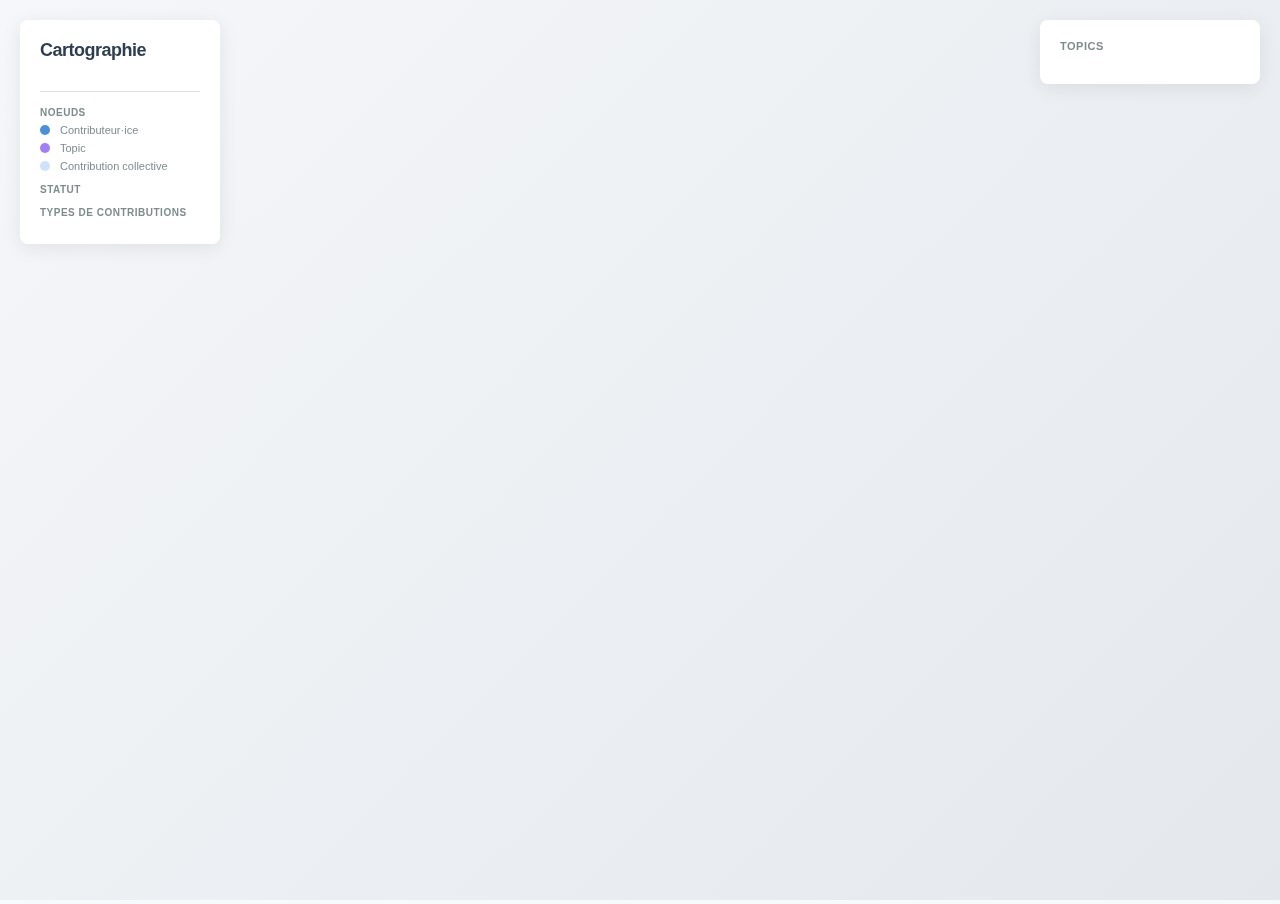
<file: index.html>
<!DOCTYPE html>
<html lang="fr">
<head>
    <meta charset="UTF-8">
    <meta name="viewport" content="width=device-width, initial-scale=1.0">
    <title>Cartographie des contributions</title>
    <script src="https://d3js.org/d3.v7.min.js"></script>
    <link rel="stylesheet" href="style.css">
</head>
<body>
    <div id="sidebar-left">
        <div class="sidebar-content">
            <h2>Cartographie</h2>
            <div id="stats"></div>
        </div>
        <div class="legend">
            <h4>Noeuds</h4>
            <div class="legend-item">
                <span class="legend-dot person"></span>
                <span>Contributeur·ice</span>
            </div>
            <div class="legend-item">
                <span class="legend-dot topic"></span>
                <span>Topic</span>
            </div>
            <div class="legend-item">
                <span class="legend-dot contribution"></span>
                <span>Contribution collective</span>
            </div>
            <h4>Statut</h4>
            <div id="status-legend"></div>
            <h4>Types de contributions</h4>
            <div id="contribution-types"></div>
        </div>
    </div>
    <div id="sidebar-right">
        <h3>Topics <span id="topic-count"></span></h3>
        <ul id="topic-list"></ul>
    </div>
    <svg></svg>
    <div id="info">
        <span class="close">&times;</span>
        <div id="info-content"></div>
        <!-- <div class="pin-hint">Cliquer pour figer</div> -->
    </div>
    <script src="app.js"></script>
</body>
</html>
</file>
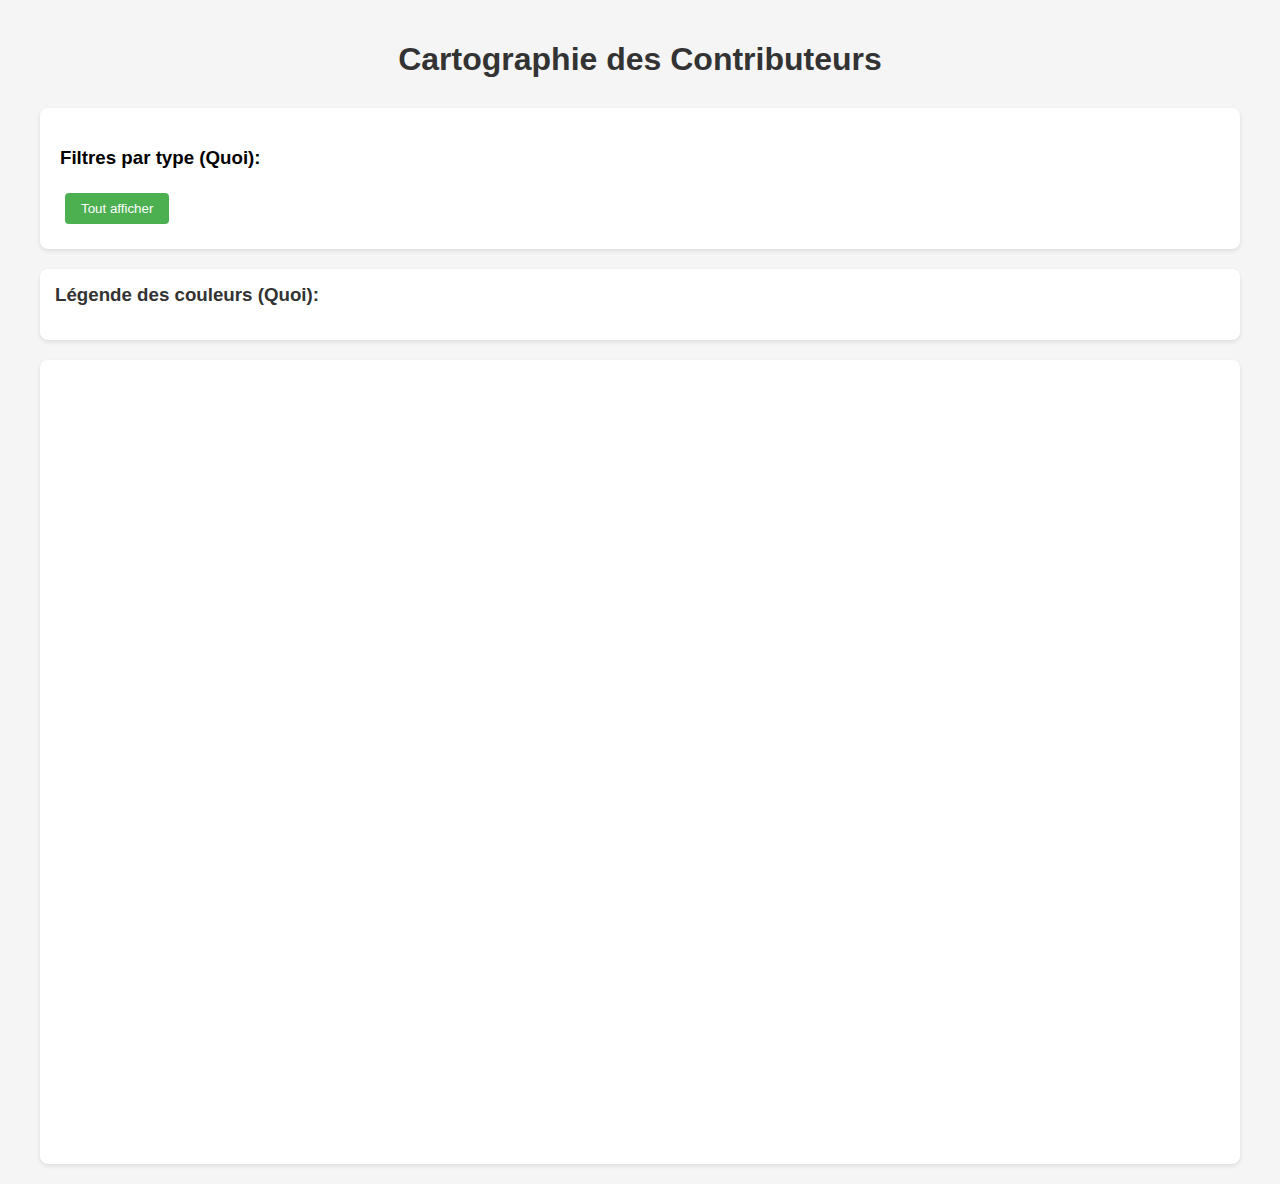
<file: _old/index.html>
<!DOCTYPE html>
<html lang="fr">
<head>
    <meta charset="UTF-8">
    <meta name="viewport" content="width=device-width, initial-scale=1.0">
    <title>Cartographie des Contributeurs</title>
    <script src="https://d3js.org/d3.v7.min.js"></script>
    <style>
        body {
            font-family: Arial, sans-serif;
            margin: 0;
            padding: 20px;
            background-color: #f5f5f5;
        }

        .container {
            max-width: 1200px;
            margin: 0 auto;
        }

        h1 {
            text-align: center;
            color: #333;
            margin-bottom: 30px;
        }

        .controls {
            background: white;
            padding: 20px;
            border-radius: 8px;
            margin-bottom: 20px;
            box-shadow: 0 2px 4px rgba(0,0,0,0.1);
        }

        .legend {
            background: white;
            padding: 15px;
            border-radius: 8px;
            margin-bottom: 20px;
            box-shadow: 0 2px 4px rgba(0,0,0,0.1);
        }

        .legend h3 {
            margin-top: 0;
            color: #333;
        }

        .legend-item {
            display: inline-block;
            margin-right: 20px;
            margin-bottom: 10px;
        }

        .legend-color {
            width: 20px;
            height: 20px;
            border-radius: 50%;
            display: inline-block;
            vertical-align: middle;
            margin-right: 5px;
        }

        .visualization {
            background: white;
            border-radius: 8px;
            box-shadow: 0 2px 4px rgba(0,0,0,0.1);
        }

        .node {
            cursor: pointer;
            stroke: #fff;
            stroke-width: 2px;
        }

        .node:hover {
            stroke-width: 3px;
            stroke: #333;
        }

        .link {
            stroke: #999;
            stroke-opacity: 0.4;
            stroke-width: 1px;
        }

        .link:hover {
            stroke-opacity: 0.8;
            stroke-width: 2px;
        }

        .tooltip {
            position: absolute;
            background: rgba(0, 0, 0, 0.8);
            color: white;
            padding: 10px;
            border-radius: 4px;
            pointer-events: none;
            font-size: 12px;
            max-width: 200px;
            z-index: 1000;
        }

        .filter-btn {
            background: #4CAF50;
            color: white;
            border: none;
            padding: 8px 16px;
            margin: 5px;
            border-radius: 4px;
            cursor: pointer;
        }

        .filter-btn:hover {
            background: #45a049;
        }

        .filter-btn.active {
            background: #2196F3;
        }
    </style>
</head>
<body>
    <div class="container">
        <h1>Cartographie des Contributeurs</h1>

        <div class="controls">
            <h3>Filtres par type (Quoi):</h3>
            <button class="filter-btn" onclick="filterByType('all')">Tout afficher</button>
            <div id="type-filters"></div>
        </div>

        <div class="legend">
            <h3>Légende des couleurs (Quoi):</h3>
            <div id="legend-content"></div>
        </div>

        <div class="visualization">
            <svg id="network" width="1160" height="800"></svg>
        </div>
    </div>

    <div class="tooltip" id="tooltip" style="display: none;"></div>

    <script>
        const csvData = {
            internal: `Qui,Quoi,Topic
Stell + Angelo Carreri,jeux vidéo indé,"jeux vidéo, queer"
Justinien Tribillon + SoNi/FaLo,texte,"échelles, infrastructures, énergie"
Bertrand Gauguet + Benoit Montingé,"son, musique","musique expérimentale, IA ?"
Charlie Aubry,image,portefolio
Olivain Porry + Albertine Meunier,"Image, vidéo",portefolio
Flora Bouteille + Victor Villafane,"image, vidéo","rendu MRC, IA, performance, streaming médias"
Stéphane Degoutin,image,"portefolio, IA ?, choix d'artistes ?"
Maude Guiraud,image,"portefolio, textile"
Corentin Loubet,image,"portefolio, surveillance, IA"
Marie Lechner,image,"portefolio, choix d'artistes ?"`,

            external: `Qui,Quoi,Topic
Jean-Noël Lafargue,interview,"outils, pédagogie, portefolio"
ERG Bruxelles,"texte, image","Cross-over, hacking social, institution, pédagogie"
Félix Tréguer,texte,Capitalisme de surveillance
Outdoor computer club,image,Cyberfeminisme
Saul Pandelakis + Anthonu Mazure,texte,Sex-bot
https://cyber.nymph.garden/,image,"portefolio, worshop ?"
Iona Vreme Moser,image,"portefolio, feminisme"
Sumboy,image/son/vidéo,decolonialisme
Soline Nivet / Fanny Lopez + JuTr,texte,"échelles, infrastructures, énergie"
Feldup,image/son/vidéo,"espace, ruines numérique"
Ashikara,image/son/vidéo,"Jeux-vidéo, infrastructure"`
        };

        const svg = d3.select('#network');
        const width = 1160;
        const height = 800;

        let nodes = [];
        let links = [];
        let allData = [];
        let currentFilter = 'all';

        const colorScale = d3.scaleOrdinal(d3.schemeCategory10);

        function parseCSV(csvString) {
            const lines = csvString.trim().split('\n');
            const headers = lines[0].split(',');

            return lines.slice(1).map(line => {
                const values = line.split(',');
                const obj = {};
                headers.forEach((header, i) => {
                    obj[header] = values[i] ? values[i].replace(/"/g, '') : '';
                });
                return obj;
            });
        }

        function processData() {
            const internalData = parseCSV(csvData.internal);
            const externalData = parseCSV(csvData.external);

            allData = [
                ...internalData.map(d => ({...d, source: 'internal'})),
                ...externalData.map(d => ({...d, source: 'external'}))
            ];

            const quoiTypes = [...new Set(allData.map(d => d.Quoi))];
            const topics = [...new Set(allData.flatMap(d =>
                d.Topic.split(',').map(t => t.trim())))];

            nodes = [];
            links = [];

            allData.forEach((d, i) => {
                const contributorNode = {
                    id: `contributor_${i}`,
                    name: d.Qui,
                    type: 'contributor',
                    quoi: d.Quoi,
                    topic: d.Topic,
                    source: d.source,
                    color: colorScale(d.Quoi)
                };
                nodes.push(contributorNode);

                const contributorTopics = d.Topic.split(',').map(t => t.trim());
                contributorTopics.forEach(topic => {
                    if (topic) {
                        let topicNode = nodes.find(n => n.id === `topic_${topic}`);
                        if (!topicNode) {
                            topicNode = {
                                id: `topic_${topic}`,
                                name: topic,
                                type: 'topic',
                                color: '#ddd'
                            };
                            nodes.push(topicNode);
                        }

                        links.push({
                            source: contributorNode.id,
                            target: topicNode.id,
                            quoi: d.Quoi
                        });
                    }
                });
            });

            createLegend(quoiTypes);
            createFilters(quoiTypes);
            updateVisualization();
        }

        function createLegend(types) {
            const legend = d3.select('#legend-content');
            legend.selectAll('.legend-item').remove();

            const items = legend.selectAll('.legend-item')
                .data(types)
                .enter()
                .append('div')
                .attr('class', 'legend-item');

            items.append('span')
                .attr('class', 'legend-color')
                .style('background-color', d => colorScale(d));

            items.append('span')
                .text(d => d);
        }

        function createFilters(types) {
            const filters = d3.select('#type-filters');

            types.forEach(type => {
                filters.append('button')
                    .attr('class', 'filter-btn')
                    .text(type)
                    .on('click', () => filterByType(type));
            });
        }

        function filterByType(type) {
            currentFilter = type;

            d3.selectAll('.filter-btn').classed('active', false);
            d3.select(`button:nth-of-type(${type === 'all' ? 1 :
                [...new Set(allData.map(d => d.Quoi))].indexOf(type) + 2})`)
                .classed('active', true);

            updateVisualization();
        }

        function updateVisualization() {
            let filteredNodes = nodes;
            let filteredLinks = links;

            if (currentFilter !== 'all') {
                const contributorIds = nodes
                    .filter(n => n.type === 'contributor' && n.quoi === currentFilter)
                    .map(n => n.id);

                const connectedTopicIds = links
                    .filter(l => contributorIds.includes(l.source))
                    .map(l => l.target);

                filteredNodes = nodes.filter(n =>
                    contributorIds.includes(n.id) ||
                    connectedTopicIds.includes(n.id));

                filteredLinks = links.filter(l =>
                    contributorIds.includes(l.source));
            }

            const simulation = d3.forceSimulation(filteredNodes)
                .force('link', d3.forceLink(filteredLinks).id(d => d.id).distance(80))
                .force('charge', d3.forceManyBody().strength(-300))
                .force('center', d3.forceCenter(width / 2, height / 2))
                .force('collision', d3.forceCollide().radius(25));

            svg.selectAll('.link').remove();
            svg.selectAll('.node').remove();

            const link = svg.append('g')
                .selectAll('.link')
                .data(filteredLinks)
                .enter()
                .append('line')
                .attr('class', 'link');

            const node = svg.append('g')
                .selectAll('.node')
                .data(filteredNodes)
                .enter()
                .append('circle')
                .attr('class', 'node')
                .attr('r', d => d.type === 'contributor' ? 8 : 6)
                .style('fill', d => d.color)
                .on('mouseover', showTooltip)
                .on('mouseout', hideTooltip)
                .call(d3.drag()
                    .on('start', dragStarted)
                    .on('drag', dragged)
                    .on('end', dragEnded));

            const tooltip = d3.select('#tooltip');

            function showTooltip(event, d) {
                tooltip.style('display', 'block')
                    .style('left', (event.pageX + 10) + 'px')
                    .style('top', (event.pageY - 10) + 'px')
                    .html(`
                        <strong>${d.name}</strong><br>
                        ${d.type === 'contributor' ? `Type: ${d.quoi}<br>Topics: ${d.topic}` : 'Topic'}
                    `);
            }

            function hideTooltip() {
                tooltip.style('display', 'none');
            }

            simulation.on('tick', () => {
                link
                    .attr('x1', d => d.source.x)
                    .attr('y1', d => d.source.y)
                    .attr('x2', d => d.target.x)
                    .attr('y2', d => d.target.y);

                node
                    .attr('cx', d => d.x)
                    .attr('cy', d => d.y);
            });

            function dragStarted(event, d) {
                if (!event.active) simulation.alphaTarget(0.3).restart();
                d.fx = d.x;
                d.fy = d.y;
            }

            function dragged(event, d) {
                d.fx = event.x;
                d.fy = event.y;
            }

            function dragEnded(event, d) {
                if (!event.active) simulation.alphaTarget(0);
                d.fx = null;
                d.fy = null;
            }
        }

        processData();
    </script>
</body>
</html>
</file>
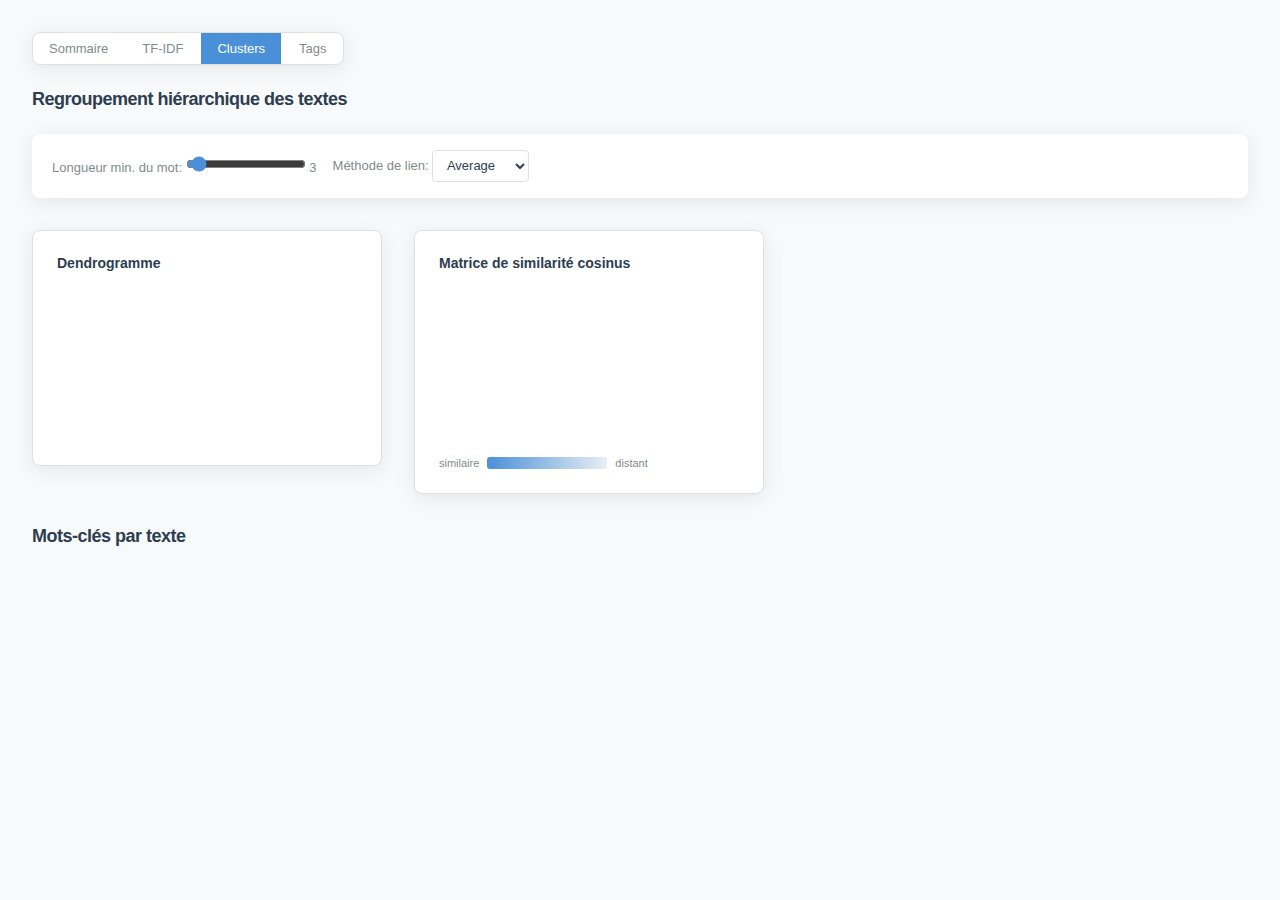
<file: analyse/clusters.html>
<!DOCTYPE html>
<html lang="fr">
<head>
<meta charset="UTF-8">
<meta name="viewport" content="width=device-width, initial-scale=1.0">
<title>Clusters — Regroupement hiérarchique</title>
<link rel="stylesheet" href="style.css">
<style>
  .container { display: flex; gap: 2rem; flex-wrap: wrap; align-items: flex-start; }

  .panel {
    background: white;
    border: 1px solid #e0e0e0;
    border-radius: 8px;
    padding: 1.5rem;
    box-shadow: 0 4px 20px rgba(0,0,0,0.08);
  }

  .panel h2 {
    font-size: 14px;
    font-weight: 600;
    margin: 0 0 1rem 0;
    color: #2c3e50;
  }

  svg text { font-family: 'Inter', -apple-system, sans-serif; }

  /* Matrix */
  .matrix-cell { cursor: default; }
  .matrix-cell:hover { stroke: #2c3e50; stroke-width: 1.5; }

  #tooltip {
    position: fixed;
    background: white;
    border: 1px solid #e0e0e0;
    border-radius: 6px;
    padding: 8px 12px;
    font-size: 12px;
    color: #2c3e50;
    box-shadow: 0 4px 20px rgba(0,0,0,0.08);
    pointer-events: none;
    display: none;
    z-index: 100;
  }

  .legend-bar {
    display: flex;
    align-items: center;
    gap: 0.5rem;
    margin-top: 1rem;
    font-size: 11px;
    color: #7f8c8d;
  }
  .legend-gradient {
    width: 120px;
    height: 12px;
    border-radius: 3px;
    background: linear-gradient(to right, #4a90d9, #e8eef4);
  }
</style>
</head>
<body>

<nav>
  <a href="sommaire.html">Sommaire</a>
  <a href="index.html">TF-IDF</a>
  <a href="clusters.html" class="active">Clusters</a>
  <a href="tags.html">Tags</a>
</nav>

<h1>Regroupement hiérarchique des textes</h1>

<div class="controls">
  <label>Longueur min. du mot:
    <input type="range" id="minLen" min="2" max="20" value="3">
    <span id="minLenVal">3</span>
  </label>
  <label>Méthode de lien:
    <select id="linkage">
      <option value="average">Average</option>
      <option value="single">Single</option>
      <option value="complete">Complete</option>
    </select>
  </label>
</div>

<div class="container">
  <div class="panel">
    <h2>Dendrogramme</h2>
    <svg id="dendro"></svg>
  </div>
  <div class="panel">
    <h2>Matrice de similarité cosinus</h2>
    <svg id="matrix"></svg>
    <div class="legend-bar">
      <span>similaire</span>
      <div class="legend-gradient"></div>
      <span>distant</span>
    </div>
  </div>
</div>

<h1 style="margin-top:2rem;">Mots-clés par texte</h1>
<div class="grid" id="words"></div>

<div id="tooltip"></div>

<script src="clusters.js"></script>
</body>
</html>
</file>
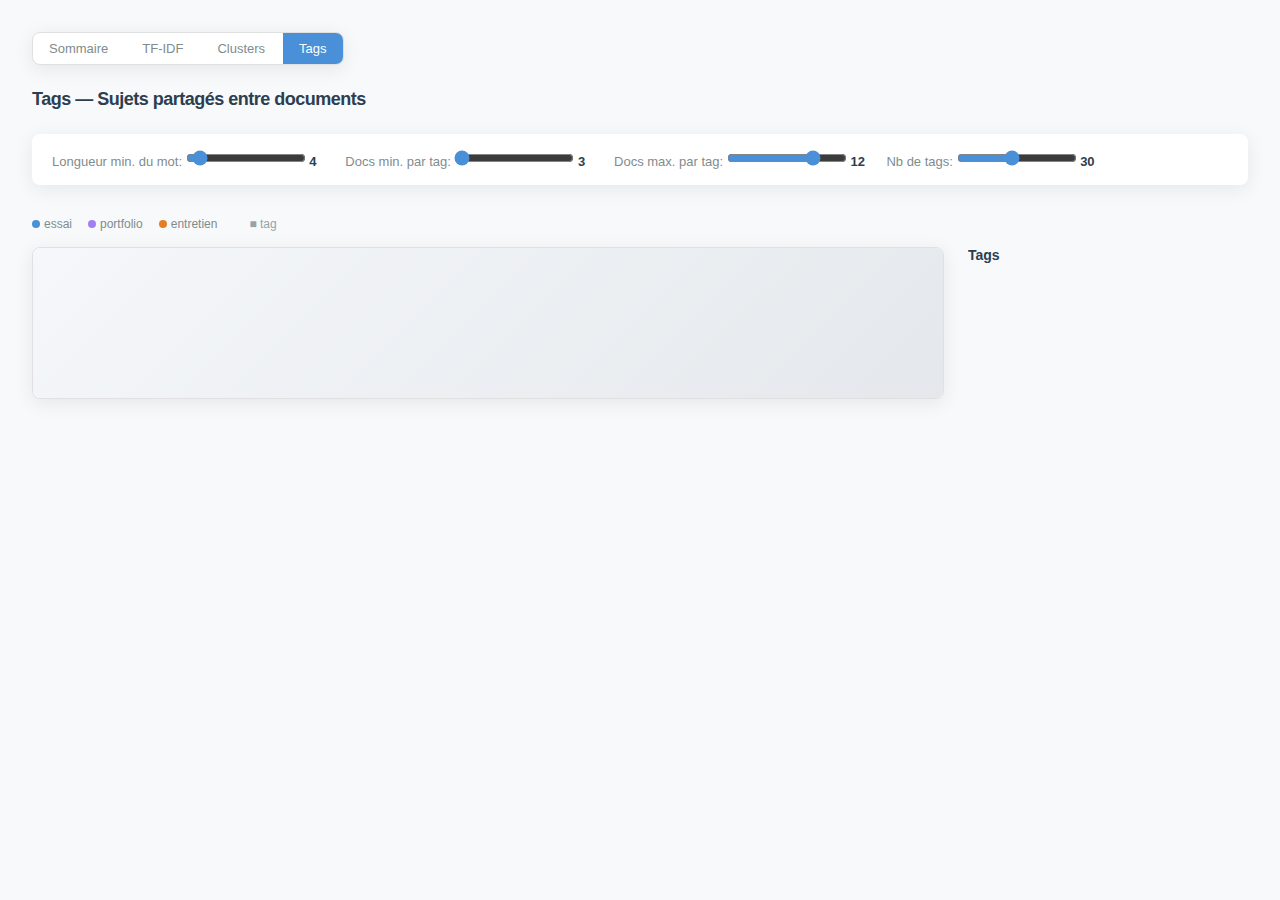
<file: analyse/tags.html>
<!DOCTYPE html>
<html lang="fr">
<head>
<meta charset="UTF-8">
<meta name="viewport" content="width=device-width, initial-scale=1.0">
<title>Tags — Sujets partagés</title>
<link rel="stylesheet" href="style.css">
<style>
  .controls span.val { font-weight: 600; color: #2c3e50; min-width: 20px; display: inline-block; }

  .tag-list { display: flex; flex-wrap: wrap; gap: 0.5rem; margin-bottom: 2rem; }

  .tag-card {
    background: white;
    border: 1px solid #e0e0e0;
    border-radius: 6px;
    padding: 4px 8px;
    box-shadow: 0 2px 8px rgba(0,0,0,0.05);
    cursor: pointer;
    transition: border-color 0.15s;
    display: inline-flex;
    align-items: center;
    gap: 6px;
  }
  .tag-card:hover { border-color: #4a90d9; }
  .tag-card.active { border-color: #4a90d9; border-width: 2px; }

  .tag-header { display: flex; align-items: baseline; gap: 4px; }
  .tag-word { font-size: 12px; font-weight: 700; color: #2c3e50; }
  .tag-df { font-size: 10px; color: #7f8c8d; }
  .tag-score-bar { display: none; }

  .tag-docs { display: flex; flex-wrap: wrap; gap: 2px; }
  .tag-doc {
    display: inline-flex; align-items: center; gap: 2px;
    padding: 1px 5px; border-radius: 8px;
    font-size: 10px; font-weight: 500;
    background: #f8f9fa; color: #2c3e50;
  }
  .tag-doc .dot {
    width: 6px; height: 6px; border-radius: 50%; flex-shrink: 0;
  }
  .dot-essai { background: #4a90d9; }
  .dot-portfolio { background: #a27ff5; }
  .dot-entretien { background: #e67e22; }

  .tag-doc .doc-score { display: none; }

  h2 { font-size: 14px; font-weight: 600; color: #2c3e50; margin: 0 0 0.5rem; }
  .legend-inline { display: flex; gap: 1rem; font-size: 12px; color: #7f8c8d; align-items: center; margin-bottom: 1rem; }
  .legend-inline span { display: flex; align-items: center; gap: 4px; }

  .main-layout { display: flex; gap: 1.5rem; align-items: flex-start; }
  .graph-container { flex: 1; min-width: 0; }
  .tag-sidebar {
    width: 280px;
    flex-shrink: 0;
    max-height: calc(100vh - 180px);
    overflow-y: auto;
    padding-right: 4px;
  }
  .tag-sidebar::-webkit-scrollbar { width: 4px; }
  .tag-sidebar::-webkit-scrollbar-thumb { background: #e0e0e0; border-radius: 2px; }
  .tag-list { margin-bottom: 0; }

  .graph-container {
    background: white;
    border: 1px solid #e0e0e0;
    border-radius: 8px;
    box-shadow: 0 4px 20px rgba(0,0,0,0.08);
    overflow: hidden;
    margin-bottom: 2rem;
  }
  #graph { width: 100%; display: block; background: linear-gradient(135deg, #f5f7fa 0%, #e4e8ec 100%); }
  #graph .link { stroke: #bdc3c7; stroke-opacity: 0.4; }
  #graph .label-doc { font-size: 12px; font-weight: 600; fill: #2c3e50; pointer-events: none; }
  #graph .label-tag { font-size: 10px; font-weight: 500; fill: #7f8c8d; pointer-events: none; }
  #graph .node-doc { cursor: grab; }
  #graph .node-tag { cursor: grab; }
  #graph .node-doc:hover circle { filter: brightness(1.1); }
  #graph .node-tag:hover rect { filter: brightness(0.95); }
  #graph.highlight .link { stroke-opacity: 0.08; }
  #graph.highlight .link.active { stroke-opacity: 0.8; stroke: #4a90d9; stroke-width: 2; }
  #graph.highlight .node-doc.dimmed { opacity: 0.5; }
  #graph.highlight .node-tag.dimmed { opacity: 0.5; }
</style>
</head>
<body>

<nav>
  <a href="sommaire.html">Sommaire</a>
  <a href="index.html">TF-IDF</a>
  <a href="clusters.html">Clusters</a>
  <a href="tags.html" class="active">Tags</a>
</nav>

<h1>Tags — Sujets partagés entre documents</h1>

<div class="controls">
  <label>Longueur min. du mot:
    <input type="range" id="minLen" min="3" max="20" value="4">
    <span class="val" id="minLenVal">4</span>
  </label>
  <label>Docs min. par tag:
    <input type="range" id="minDf" min="3" max="10" value="3">
    <span class="val" id="minDfVal">3</span>
  </label>
  <label>Docs max. par tag:
    <input type="range" id="maxDf" min="3" max="15" value="12">
    <span class="val" id="maxDfVal">12</span>
  </label>
  <label>Nb de tags:
    <input type="range" id="topN" min="5" max="60" value="30">
    <span class="val" id="topNVal">30</span>
  </label>
</div>

<div class="legend-inline">
  <span><span class="dot dot-essai" style="width:8px;height:8px;border-radius:50%;display:inline-block;"></span> essai</span>
  <span><span class="dot dot-portfolio" style="width:8px;height:8px;border-radius:50%;display:inline-block;"></span> portfolio</span>
  <span><span class="dot dot-entretien" style="width:8px;height:8px;border-radius:50%;display:inline-block;"></span> entretien</span>
  <span style="margin-left:1rem;color:#95a5a6;">&#9632; tag</span>
</div>

<div class="main-layout">
  <div class="graph-container" id="graph-container">
    <svg id="graph"></svg>
  </div>
  <div class="tag-sidebar">
    <h2>Tags</h2>
    <div class="tag-list" id="tags"></div>
  </div>
</div>

<script src="https://d3js.org/d3.v7.min.js"></script>
<script src="tags.js"></script>
</body>
</html>
</file>
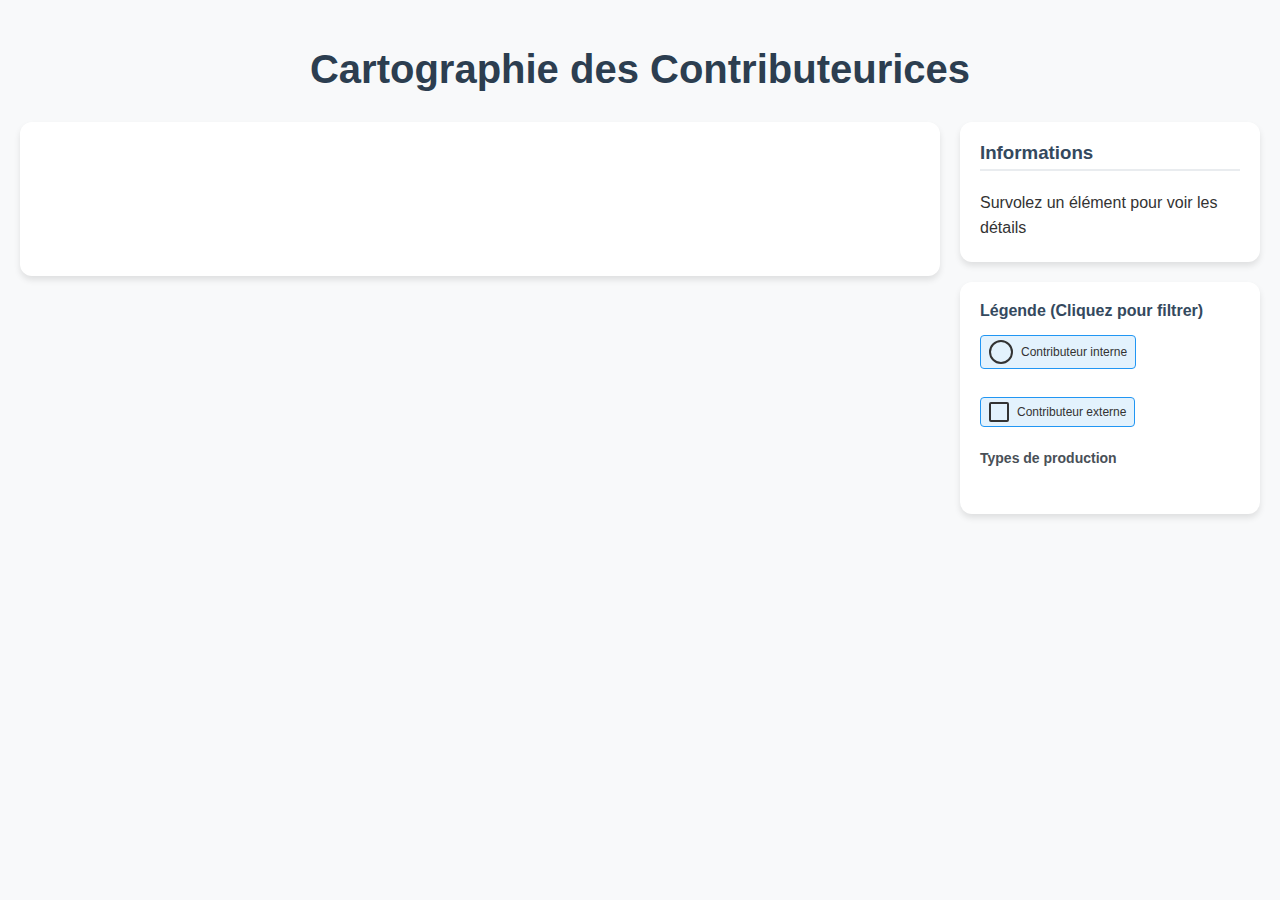
<file: static_version/decor-6-draft-carto.html>
<!DOCTYPE html>
<html lang="fr">
<head>
    <meta charset="UTF-8">
    <meta name="viewport" content="width=device-width, initial-scale=1.0">
    <title>Cartographie des Contributeurices</title>
    <script src="https://d3js.org/d3.v7.min.js"></script>
    <style>
        body {
            font-family: 'Segoe UI', Tahoma, Geneva, Verdana, sans-serif;
            margin: 0;
            padding: 20px;
            background-color: #f8f9fa;
            color: #333;
        }

        .container {
            max-width: 1400px;
            margin: 0 auto;
        }

        h1 {
            text-align: center;
            color: #2c3e50;
            margin-bottom: 30px;
            font-size: 2.5em;
        }

        .controls {
            background: white;
            padding: 20px;
            border-radius: 12px;
            margin-bottom: 20px;
            box-shadow: 0 4px 6px rgba(0,0,0,0.1);
            display: grid;
            grid-template-columns: repeat(auto-fit, minmax(300px, 1fr));
            gap: 20px;
        }

        .control-section h3 {
            margin-top: 0;
            margin-bottom: 15px;
            color: #34495e;
            border-bottom: 2px solid #e9ecef;
            padding-bottom: 5px;
        }

        .main-content {
            display: flex;
            gap: 20px;
            align-items: flex-start;
        }

        .sidebar {
            display: flex;
            flex-direction: column;
            gap: 20px;
            width: 300px;
            flex-shrink: 0;
        }

        .legend {
            background: white;
            padding: 20px;
            border-radius: 12px;
            box-shadow: 0 4px 6px rgba(0,0,0,0.1);
        }

        .legend h3 {
            margin-top: 0;
            color: #34495e;
            font-size: 16px;
            margin-bottom: 15px;
        }

        .legend h4 {
            margin: 15px 0 8px 0;
            color: #495057;
            font-size: 14px;
            font-weight: 600;
        }

        .legend-section {
            margin-bottom: 20px;
        }

        .legend-filters-container {
            display: flex;
            flex-direction: column;
            gap: 2px;
        }

        .legend-row {
            display: flex;
            gap: 20px;
            margin-bottom: 10px;
            flex-wrap: wrap;
        }

        .legend-item {
            display: flex;
            align-items: center;
            margin-right: 15px;
            margin-bottom: 8px;
            min-width: 120px;
            font-size: 12px;
            padding: 4px 8px;
            border-radius: 4px;
            transition: all 0.2s ease;
        }

        .legend-filter {
            cursor: pointer;
            user-select: none;
            border: 1px solid transparent;
        }

        .legend-filter:hover {
            background-color: #f8f9fa;
            transform: translateY(-1px);
        }

        .legend-filter.active {
            background-color: #e3f2fd;
            border: 1px solid #2196f3;
        }

        .legend-filter:not(.active) {
            opacity: 0.5;
            background-color: #f5f5f5;
            border: 1px solid #ddd;
        }

        .legend-symbol {
            width: 16px;
            height: 16px;
            border-radius: 50%;
            display: inline-block;
            margin-right: 8px;
            border: 2px solid #fff;
        }

        .legend-symbol.contributor-internal {
            background-color: transparent;
            border: 2px solid #333;
            width: 20px;
            height: 20px;
            border-radius: 50%;
        }

        .legend-symbol.contributor-external {
            background-color: transparent;
            border: 2px solid #333;
            width: 16px;
            height: 16px;
            border-radius: 2px;
        }

        .legend-symbol.topic {
            background-color: #95a5a6;
            width: 12px;
            height: 12px;
            transform: rotate(45deg);
            border-radius: 0;
        }

        .legend-color {
            width: 16px;
            height: 16px;
            border-radius: 50%;
            display: inline-block;
            vertical-align: middle;
            margin-right: 8px;
            border: 1px solid #ddd;
        }

        .visualization {
            background: white;
            border-radius: 12px;
            box-shadow: 0 4px 6px rgba(0,0,0,0.1);
            position: relative;
            overflow: hidden;
            flex: 1;
        }

        .info-panel {
            background: white;
            padding: 20px;
            border-radius: 12px;
            box-shadow: 0 4px 6px rgba(0,0,0,0.1);
            min-height: 100px;
        }

        .info-panel h3 {
            margin-top: 0;
            color: #34495e;
            border-bottom: 2px solid #e9ecef;
            padding-bottom: 5px;
        }

        #info-content {
            line-height: 1.6;
        }

        .filter-btn, .action-btn {
            background-color: #FFFFFF;
            border: 1px solid rgb(209,213,219);
            border-radius: .5rem;
            box-sizing: border-box;
            color: #111827;
            font-family: "Inter var",ui-sans-serif,system-ui,-apple-system,system-ui,"Segoe UI",Roboto,"Helvetica Neue",Arial,"Noto Sans",sans-serif,"Apple Color Emoji","Segoe UI Emoji","Segoe UI Symbol","Noto Color Emoji";
            font-size: .875rem;
            font-weight: 600;
            line-height: 1.25rem;
            padding: .75rem 1rem;
            margin: 5px;
            text-align: center;
            text-decoration: none #D1D5DB solid;
            text-decoration-thickness: auto;
            box-shadow: 0 1px 2px 0 rgba(0, 0, 0, 0.05);
            cursor: pointer;
            user-select: none;
            -webkit-user-select: none;
            touch-action: manipulation;
            transition: all 0.2s ease;
        }

        .filter-btn:hover, .action-btn:hover {
            background-color: rgb(249,250,251);
        }

        .filter-btn.active {
            background-color: #3B82F6;
            color: white;
            border-color: #3B82F6;
        }

        .filter-select {
            background-color: #FFFFFF;
            border: 1px solid rgb(209,213,219);
            border-radius: .5rem;
            box-sizing: border-box;
            color: #111827;
            font-family: "Inter var",ui-sans-serif,system-ui,-apple-system,system-ui,"Segoe UI",Roboto,"Helvetica Neue",Arial,"Noto Sans",sans-serif,"Apple Color Emoji","Segoe UI Emoji","Segoe UI Symbol","Noto Color Emoji";
            font-size: .875rem;
            font-weight: 600;
            line-height: 1.25rem;
            padding: .75rem 1rem;
            margin: 5px;
            text-align: left;
            box-shadow: 0 1px 2px 0 rgba(0, 0, 0, 0.05);
            cursor: pointer;
            user-select: none;
            -webkit-user-select: none;
            touch-action: manipulation;
            transition: all 0.2s ease;
            min-width: 200px;
        }

        .node {
            cursor: pointer;
            stroke: #fff;
            stroke-width: 2px;
            transition: all 0.3s ease;
        }

        .node:hover, .node-group:hover .node {
            stroke-width: 4px;
            stroke: #2c3e50;
        }

        .node.highlighted, .node-group.highlighted .node {
            stroke: #f39c12;
            stroke-width: 4px;
        }

        .node-group {
            cursor: pointer;
        }

        .link {
            stroke: #95a5a6;
            stroke-opacity: 0.4;
            stroke-width: 1px;
            transition: all 0.3s ease;
        }

        .link:hover, .link.highlighted {
            stroke-opacity: 0.8;
            stroke-width: 2px;
            stroke: #e74c3c;
        }

        .node-label {
            font-family: 'Segoe UI', sans-serif;
            font-size: 11px;
            font-weight: 500;
            fill: #2c3e50;
            text-anchor: middle;
            pointer-events: none;
            opacity: 0.8;
        }

        .node-label.topic-label {
            font-size: 9px;
            fill: #7f8c8d;
        }

        @media (max-width: 768px) {
            .container {
                padding: 10px;
            }

            .controls {
                grid-template-columns: 1fr;
            }

            h1 {
                font-size: 2em;
            }

            .main-content {
                flex-direction: column;
            }

            .sidebar {
                width: 100%;
            }
        }

        .loading {
            display: flex;
            justify-content: center;
            align-items: center;
            height: 400px;
            font-size: 18px;
            color: #7f8c8d;
        }
    </style>
</head>
<body>
    <div class="container">
        <h1>Cartographie des Contributeurices</h1>


        <div class="main-content">
            <div class="visualization">
                <svg id="network"></svg>
            </div>

            <div class="sidebar">
                <div class="info-panel" id="info-panel">
                    <h3>Informations</h3>
                    <div id="info-content">
                        Survolez un élément pour voir les détails
                    </div>
                </div>

                <div class="legend">
                    <h3>Légende (Cliquez pour filtrer)</h3>
                    <div class="legend-row">
                        <div class="legend-item legend-filter active" data-filter="source" data-value="internal">
                            <span class="legend-symbol contributor-internal"></span>
                            <span>Contributeur interne</span>
                        </div>
                        <div class="legend-item legend-filter active" data-filter="source" data-value="external">
                            <span class="legend-symbol contributor-external"></span>
                            <span>Contributeur externe</span>
                        </div>
                    </div>
                    <div class="legend-section">
                        <h4>Types de production</h4>
                        <div id="legend-quoi" class="legend-filters-container"></div>
                    </div>
                </div>
            </div>
        </div>
    </div>

    <script>
        // Données intégrées directement dans le HTML
        const NETWORK_DATA ={
  "links": [
    {
      "quoi": "image, jeux vid\u00e9o, web",
      "source": "contributor_0",
      "strength": 1,
      "target": "topic_0"
    },
    {
      "quoi": "image, jeux vid\u00e9o, web",
      "source": "contributor_0",
      "strength": 1,
      "target": "topic_1"
    },
    {
      "quoi": "texte",
      "source": "contributor_1",
      "strength": 1,
      "target": "topic_2"
    },
    {
      "quoi": "texte",
      "source": "contributor_1",
      "strength": 1,
      "target": "topic_3"
    },
    {
      "quoi": "texte",
      "source": "contributor_1",
      "strength": 1,
      "target": "topic_4"
    },
    {
      "quoi": "texte",
      "source": "contributor_1",
      "strength": 1,
      "target": "topic_5"
    },
    {
      "quoi": "son, web",
      "source": "contributor_2",
      "strength": 1,
      "target": "topic_6"
    },
    {
      "quoi": "son, web",
      "source": "contributor_2",
      "strength": 1,
      "target": "topic_7"
    },
    {
      "quoi": "son, web",
      "source": "contributor_2",
      "strength": 1,
      "target": "topic_8"
    },
    {
      "quoi": "image",
      "source": "contributor_3",
      "strength": 1,
      "target": "topic_9"
    },
    {
      "quoi": "image",
      "source": "contributor_3",
      "strength": 1,
      "target": "topic_10"
    },
    {
      "quoi": "image",
      "source": "contributor_3",
      "strength": 1,
      "target": "topic_8"
    },
    {
      "quoi": "image, vid\u00e9o",
      "source": "contributor_4",
      "strength": 1,
      "target": "topic_11"
    },
    {
      "quoi": "image, vid\u00e9o",
      "source": "contributor_4",
      "strength": 1,
      "target": "topic_7"
    },
    {
      "quoi": "image, vid\u00e9o",
      "source": "contributor_4",
      "strength": 1,
      "target": "topic_8"
    },
    {
      "quoi": "image, vid\u00e9o",
      "source": "contributor_5",
      "strength": 1,
      "target": "topic_12"
    },
    {
      "quoi": "image, vid\u00e9o",
      "source": "contributor_5",
      "strength": 1,
      "target": "topic_7"
    },
    {
      "quoi": "image, vid\u00e9o",
      "source": "contributor_5",
      "strength": 1,
      "target": "topic_13"
    },
    {
      "quoi": "image, vid\u00e9o",
      "source": "contributor_5",
      "strength": 1,
      "target": "topic_14"
    },
    {
      "quoi": "image",
      "source": "contributor_6",
      "strength": 1,
      "target": "topic_11"
    },
    {
      "quoi": "image",
      "source": "contributor_6",
      "strength": 1,
      "target": "topic_7"
    },
    {
      "quoi": "image",
      "source": "contributor_7",
      "strength": 1,
      "target": "topic_11"
    },
    {
      "quoi": "image",
      "source": "contributor_7",
      "strength": 1,
      "target": "topic_15"
    },
    {
      "quoi": "image",
      "source": "contributor_8",
      "strength": 1,
      "target": "topic_11"
    },
    {
      "quoi": "image",
      "source": "contributor_8",
      "strength": 1,
      "target": "topic_16"
    },
    {
      "quoi": "image",
      "source": "contributor_8",
      "strength": 1,
      "target": "topic_7"
    },
    {
      "quoi": "image",
      "source": "contributor_9",
      "strength": 1,
      "target": "topic_11"
    },
    {
      "quoi": "image",
      "source": "contributor_9",
      "strength": 1,
      "target": "topic_17"
    },
    {
      "quoi": "interview",
      "source": "contributor_10",
      "strength": 1,
      "target": "topic_18"
    },
    {
      "quoi": "interview",
      "source": "contributor_10",
      "strength": 1,
      "target": "topic_19"
    },
    {
      "quoi": "interview",
      "source": "contributor_10",
      "strength": 1,
      "target": "topic_11"
    },
    {
      "quoi": "texte, image",
      "source": "contributor_11",
      "strength": 1,
      "target": "topic_20"
    },
    {
      "quoi": "texte, image",
      "source": "contributor_11",
      "strength": 1,
      "target": "topic_21"
    },
    {
      "quoi": "texte, image",
      "source": "contributor_11",
      "strength": 1,
      "target": "topic_22"
    },
    {
      "quoi": "texte, image",
      "source": "contributor_11",
      "strength": 1,
      "target": "topic_19"
    },
    {
      "quoi": "texte",
      "source": "contributor_12",
      "strength": 1,
      "target": "topic_16"
    },
    {
      "quoi": "texte",
      "source": "contributor_12",
      "strength": 1,
      "target": "topic_21"
    },
    {
      "quoi": "image",
      "source": "contributor_13",
      "strength": 1,
      "target": "topic_23"
    },
    {
      "quoi": "image",
      "source": "contributor_13",
      "strength": 1,
      "target": "topic_24"
    },
    {
      "quoi": "texte",
      "source": "contributor_14",
      "strength": 1,
      "target": "topic_25"
    },
    {
      "quoi": "texte",
      "source": "contributor_14",
      "strength": 1,
      "target": "topic_26"
    },
    {
      "quoi": "image",
      "source": "contributor_15",
      "strength": 1,
      "target": "topic_11"
    },
    {
      "quoi": "image",
      "source": "contributor_15",
      "strength": 1,
      "target": "topic_27"
    },
    {
      "quoi": "image",
      "source": "contributor_16",
      "strength": 1,
      "target": "topic_11"
    },
    {
      "quoi": "image",
      "source": "contributor_16",
      "strength": 1,
      "target": "topic_24"
    },
    {
      "quoi": "image, son, vid\u00e9o, web",
      "source": "contributor_17",
      "strength": 1,
      "target": "topic_28"
    },
    {
      "quoi": "image, son, vid\u00e9o, web",
      "source": "contributor_17",
      "strength": 1,
      "target": "topic_14"
    },
    {
      "quoi": "texte",
      "source": "contributor_18",
      "strength": 1,
      "target": "topic_2"
    },
    {
      "quoi": "texte",
      "source": "contributor_18",
      "strength": 1,
      "target": "topic_3"
    },
    {
      "quoi": "texte",
      "source": "contributor_18",
      "strength": 1,
      "target": "topic_4"
    },
    {
      "quoi": "texte",
      "source": "contributor_18",
      "strength": 1,
      "target": "topic_5"
    },
    {
      "quoi": "image, son, vid\u00e9o, web",
      "source": "contributor_19",
      "strength": 1,
      "target": "topic_5"
    },
    {
      "quoi": "image, son, vid\u00e9o, web",
      "source": "contributor_19",
      "strength": 1,
      "target": "topic_29"
    },
    {
      "quoi": "image, son, vid\u00e9o, web",
      "source": "contributor_19",
      "strength": 1,
      "target": "topic_14"
    },
    {
      "quoi": "image, son, vid\u00e9o, web",
      "source": "contributor_20",
      "strength": 1,
      "target": "topic_30"
    },
    {
      "quoi": "image, son, vid\u00e9o, web",
      "source": "contributor_20",
      "strength": 1,
      "target": "topic_3"
    },
    {
      "quoi": "image, son, vid\u00e9o, web",
      "source": "contributor_20",
      "strength": 1,
      "target": "topic_5"
    }
  ],
  "nodes": [
    {
      "group": 7,
      "id": "contributor_0",
      "name": "Stell + Angelo Carreri",
      "quoi": "image, jeux vid\u00e9o, web",
      "source": "internal",
      "topic": "jeux vid\u00e9o, queer",
      "type": "contributor"
    },
    {
      "group": 10,
      "id": "topic_0",
      "name": "jeux vid\u00e9o",
      "type": "topic"
    },
    {
      "group": 11,
      "id": "topic_1",
      "name": "queer",
      "type": "topic"
    },
    {
      "group": 3,
      "id": "contributor_1",
      "name": "Justinien Tribillon + SoNi/FaLo",
      "quoi": "texte",
      "source": "internal",
      "topic": "\u00e9chelles, infrastructures, \u00e9nergie, espace",
      "type": "contributor"
    },
    {
      "group": 12,
      "id": "topic_2",
      "name": "\u00e9chelles",
      "type": "topic"
    },
    {
      "group": 13,
      "id": "topic_3",
      "name": "infrastructures",
      "type": "topic"
    },
    {
      "group": 14,
      "id": "topic_4",
      "name": "\u00e9nergie",
      "type": "topic"
    },
    {
      "group": 10,
      "id": "topic_5",
      "name": "espace",
      "type": "topic"
    },
    {
      "group": 0,
      "id": "contributor_2",
      "name": "Bertrand Gauguet + Benoit Monting\u00e9",
      "quoi": "son, web",
      "source": "internal",
      "topic": "son, IA, web",
      "type": "contributor"
    },
    {
      "group": 11,
      "id": "topic_6",
      "name": "son",
      "type": "topic"
    },
    {
      "group": 12,
      "id": "topic_7",
      "name": "IA",
      "type": "topic"
    },
    {
      "group": 13,
      "id": "topic_8",
      "name": "web",
      "type": "topic"
    },
    {
      "group": 7,
      "id": "contributor_3",
      "name": "Charlie Aubry",
      "quoi": "image",
      "source": "internal",
      "topic": "image, low tech, web",
      "type": "contributor"
    },
    {
      "group": 14,
      "id": "topic_9",
      "name": "image",
      "type": "topic"
    },
    {
      "group": 10,
      "id": "topic_10",
      "name": "low tech",
      "type": "topic"
    },
    {
      "group": 1,
      "id": "contributor_4",
      "name": "Olivain Porry + Albertine Meunier",
      "quoi": "image, vid\u00e9o",
      "source": "internal",
      "topic": "portefolio, IA, web",
      "type": "contributor"
    },
    {
      "group": 11,
      "id": "topic_11",
      "name": "portefolio",
      "type": "topic"
    },
    {
      "group": 1,
      "id": "contributor_5",
      "name": "Flora Bouteille + Victor Villafane",
      "quoi": "image, vid\u00e9o",
      "source": "internal",
      "topic": "rendu MRC, IA, performance, nouveaux medias",
      "type": "contributor"
    },
    {
      "group": 12,
      "id": "topic_12",
      "name": "rendu MRC",
      "type": "topic"
    },
    {
      "group": 13,
      "id": "topic_13",
      "name": "performance",
      "type": "topic"
    },
    {
      "group": 14,
      "id": "topic_14",
      "name": "nouveaux medias",
      "type": "topic"
    },
    {
      "group": 7,
      "id": "contributor_6",
      "name": "St\u00e9phane Degoutin",
      "quoi": "image",
      "source": "internal",
      "topic": "portefolio, IA",
      "type": "contributor"
    },
    {
      "group": 7,
      "id": "contributor_7",
      "name": "Maude Guiraud",
      "quoi": "image",
      "source": "internal",
      "topic": "portefolio, textile",
      "type": "contributor"
    },
    {
      "group": 10,
      "id": "topic_15",
      "name": "textile",
      "type": "topic"
    },
    {
      "group": 7,
      "id": "contributor_8",
      "name": "Corentin Loubet",
      "quoi": "image",
      "source": "internal",
      "topic": "portefolio, surveillance, IA",
      "type": "contributor"
    },
    {
      "group": 11,
      "id": "topic_16",
      "name": "surveillance",
      "type": "topic"
    },
    {
      "group": 7,
      "id": "contributor_9",
      "name": "Marie Lechner",
      "quoi": "image",
      "source": "internal",
      "topic": "portefolio, choix d\u2019artistes",
      "type": "contributor"
    },
    {
      "group": 12,
      "id": "topic_17",
      "name": "choix d\u2019artistes",
      "type": "topic"
    },
    {
      "group": 4,
      "id": "contributor_10",
      "name": "Jean-No\u00ebl Lafargue",
      "quoi": "interview",
      "source": "external",
      "topic": "outils, p\u00e9dagogie, portefolio",
      "type": "contributor"
    },
    {
      "group": 13,
      "id": "topic_18",
      "name": "outils",
      "type": "topic"
    },
    {
      "group": 14,
      "id": "topic_19",
      "name": "p\u00e9dagogie",
      "type": "topic"
    },
    {
      "group": 9,
      "id": "contributor_11",
      "name": "ERG Bruxelles",
      "quoi": "texte, image",
      "source": "external",
      "topic": "Cross-over, hacking social, institution, p\u00e9dagogie",
      "type": "contributor"
    },
    {
      "group": 10,
      "id": "topic_20",
      "name": "Cross-over",
      "type": "topic"
    },
    {
      "group": 11,
      "id": "topic_21",
      "name": "hacking social",
      "type": "topic"
    },
    {
      "group": 12,
      "id": "topic_22",
      "name": "institution",
      "type": "topic"
    },
    {
      "group": 3,
      "id": "contributor_12",
      "name": "F\u00e9lix Tr\u00e9guer",
      "quoi": "texte",
      "source": "external",
      "topic": "surveillance, hacking social",
      "type": "contributor"
    },
    {
      "group": 7,
      "id": "contributor_13",
      "name": "Outdoor computer club",
      "quoi": "image",
      "source": "external",
      "topic": "Cyberfeminisme, feminisme",
      "type": "contributor"
    },
    {
      "group": 13,
      "id": "topic_23",
      "name": "Cyberfeminisme",
      "type": "topic"
    },
    {
      "group": 14,
      "id": "topic_24",
      "name": "feminisme",
      "type": "topic"
    },
    {
      "group": 3,
      "id": "contributor_14",
      "name": "Saul Pandelakis + Anthonu Mazure",
      "quoi": "texte",
      "source": "external",
      "topic": "Sex-bot, fiction",
      "type": "contributor"
    },
    {
      "group": 10,
      "id": "topic_25",
      "name": "Sex-bot",
      "type": "topic"
    },
    {
      "group": 11,
      "id": "topic_26",
      "name": "fiction",
      "type": "topic"
    },
    {
      "group": 7,
      "id": "contributor_15",
      "name": "https://cyber.nymph.garden/",
      "quoi": "image",
      "source": "external",
      "topic": "portefolio, worshop",
      "type": "contributor"
    },
    {
      "group": 12,
      "id": "topic_27",
      "name": "worshop",
      "type": "topic"
    },
    {
      "group": 7,
      "id": "contributor_16",
      "name": "Iona Vreme Moser",
      "quoi": "image",
      "source": "external",
      "topic": "portefolio, feminisme",
      "type": "contributor"
    },
    {
      "group": 5,
      "id": "contributor_17",
      "name": "Sumboy",
      "quoi": "image, son, vid\u00e9o, web",
      "source": "external",
      "topic": "decolonialisme, nouveaux medias",
      "type": "contributor"
    },
    {
      "group": 13,
      "id": "topic_28",
      "name": "decolonialisme",
      "type": "topic"
    },
    {
      "group": 3,
      "id": "contributor_18",
      "name": "Soline Nivet / Fanny Lopez + JuTr",
      "quoi": "texte",
      "source": "external",
      "topic": "\u00e9chelles, infrastructures, \u00e9nergie, espace",
      "type": "contributor"
    },
    {
      "group": 5,
      "id": "contributor_19",
      "name": "Feldup",
      "quoi": "image, son, vid\u00e9o, web",
      "source": "external",
      "topic": "espace, ruines num\u00e9rique, nouveaux medias",
      "type": "contributor"
    },
    {
      "group": 14,
      "id": "topic_29",
      "name": "ruines num\u00e9rique",
      "type": "topic"
    },
    {
      "group": 5,
      "id": "contributor_20",
      "name": "Ashikara",
      "quoi": "image, son, vid\u00e9o, web",
      "source": "external",
      "topic": "Jeux-vid\u00e9o, infrastructures, espace",
      "type": "contributor"
    },
    {
      "group": 10,
      "id": "topic_30",
      "name": "Jeux-vid\u00e9o",
      "type": "topic"
    }
  ]
};

        // Version adaptée du NetworkVisualization pour les données statiques
        class NetworkVisualization {
            constructor() {
                this.svg = d3.select('#network');
                this.container = this.svg.append('g');

                this.width = 1200;
                this.height = 700;
                this.svg.attr('width', this.width).attr('height', this.height);

                // Zoom et pan
                this.zoom = d3.zoom()
                    .scaleExtent([0.1, 4])
                    .on('zoom', (event) => {
                        this.container.attr('transform', event.transform);
                    });

                this.svg.call(this.zoom);

                this.colorScale = d3.scaleOrdinal(d3.schemeSet3);
                this.data = NETWORK_DATA;
                this.filteredData = null;
                this.currentFilters = {
                    quoi: 'all',
                    topic: 'all',
                    source: 'all'
                };

                // Nouveau système de filtres actifs
                this.activeFilters = {
                    source: new Set(['internal', 'external']),
                    quoi: new Set()
                };

                this.showLabels = true;
                this.simulation = null;

                this.loadData();
                this.setupLegendClickHandlers();
            }

            setupLegendClickHandlers() {
                // Gestionnaires pour les filtres source
                document.addEventListener('click', (event) => {
                    if (event.target.closest('.legend-filter[data-filter="source"]')) {
                        const element = event.target.closest('.legend-filter');
                        const value = element.getAttribute('data-value');
                        this.toggleSourceFilter(value);
                    }

                    // Gestionnaires pour les filtres quoi (ajoutés dynamiquement)
                    if (event.target.closest('.legend-filter[data-filter="quoi"]')) {
                        const element = event.target.closest('.legend-filter');
                        const value = element.getAttribute('data-value');
                        this.toggleQuoiFilter(value);
                    }
                });
            }

            toggleSourceFilter(source) {
                const legendItem = document.querySelector(`[data-filter="source"][data-value="${source}"]`);

                if (this.activeFilters.source.has(source)) {
                    this.activeFilters.source.delete(source);
                    legendItem.classList.remove('active');
                } else {
                    this.activeFilters.source.add(source);
                    legendItem.classList.add('active');
                }

                this.applyActiveFilters();
            }

            toggleQuoiFilter(type) {
                const legendItem = document.querySelector(`[data-filter="quoi"][data-value="${type}"]`);

                if (this.activeFilters.quoi.has(type)) {
                    this.activeFilters.quoi.delete(type);
                    legendItem.classList.remove('active');
                } else {
                    this.activeFilters.quoi.add(type);
                    legendItem.classList.add('active');
                }

                this.applyActiveFilters();
            }

            loadData() {
                this.setupFilters();
                this.setupLegend();

                this.filteredData = {
                    nodes: this.data.nodes.slice(),
                    links: this.data.links.slice()
                };

                requestAnimationFrame(() => {
                    this.updateVisualization();
                });
            }

            setupFilters() {
                const allQuoiTypes = this.data.nodes
                    .filter(n => n.type === 'contributor' && n.quoi)
                    .map(n => n.quoi);

                const uniqueQuoiTypes = new Set();
                allQuoiTypes.forEach(quoiString => {
                    if (quoiString.includes(',')) {
                        quoiString.split(',').forEach(type => {
                            uniqueQuoiTypes.add(type.trim());
                        });
                    } else {
                        uniqueQuoiTypes.add(quoiString.trim());
                    }
                });

                const quoiTypesArray = Array.from(uniqueQuoiTypes).sort();

                // Initialiser tous les types comme actifs
                this.activeFilters.quoi = new Set(quoiTypesArray);

                // Créer la légende cliquable pour les types Quoi
                const legendContainer = d3.select('#legend-quoi');
                legendContainer.selectAll('*').remove();

                quoiTypesArray.forEach(type => {
                    const item = legendContainer.append('div')
                        .attr('class', 'legend-item legend-filter active')
                        .attr('data-filter', 'quoi')
                        .attr('data-value', type);

                    item.append('span')
                        .attr('class', 'legend-color')
                        .style('background-color', this.colorScale(type));

                    item.append('span')
                        .text(type);
                });

                this.setupTopicFilters();
            }

            setupTopicFilters() {
                const allTopics = this.data.nodes
                    .filter(n => n.type === 'contributor' && n.topic)
                    .map(n => n.topic);

                const uniqueTopics = new Set();
                allTopics.forEach(topicString => {
                    if (topicString.includes(',')) {
                        topicString.split(',').forEach(topic => {
                            uniqueTopics.add(topic.trim());
                        });
                    } else {
                        uniqueTopics.add(topicString.trim());
                    }
                });

                const topicsArray = Array.from(uniqueTopics).sort();
                const topicSelect = d3.select('#topic-select');
                topicSelect.selectAll('option:not([value="all"])').remove();

                topicsArray.forEach(topic => {
                    topicSelect.append('option')
                        .attr('value', topic)
                        .text(topic);
                });
            }

            setupLegend() {
                const allQuoiTypes = this.data.nodes
                    .filter(n => n.type === 'contributor' && n.quoi)
                    .map(n => n.quoi);

                const uniqueQuoiTypes = new Set();
                allQuoiTypes.forEach(quoiString => {
                    if (quoiString.includes(',')) {
                        quoiString.split(',').forEach(type => {
                            uniqueQuoiTypes.add(type.trim());
                        });
                    } else {
                        uniqueQuoiTypes.add(quoiString.trim());
                    }
                });

                const quoiTypesArray = Array.from(uniqueQuoiTypes).sort();
                const legendContainer = d3.select('#legend-colors');
                legendContainer.selectAll('*').remove();

                const itemsPerRow = 4;
                let currentRow = null;

                quoiTypesArray.forEach((type, index) => {
                    if (index % itemsPerRow === 0) {
                        currentRow = legendContainer.append('div')
                            .attr('class', 'legend-row');
                    }

                    const item = currentRow.append('div')
                        .attr('class', 'legend-item');

                    item.append('span')
                        .attr('class', 'legend-color')
                        .style('background-color', this.colorScale(type));

                    item.append('span')
                        .text(type);
                });
            }

            filterByQuoi(type) {
                this.currentFilters.quoi = type;
                this.updateActiveButton('#quoi-filters', type);
                this.filterAndUpdate();
            }

            filterByTopic(topic) {
                this.currentFilters.topic = topic;
                d3.select('#topic-select').property('value', topic);
                this.filterAndUpdate();
            }

            filterBySource(source) {
                this.currentFilters.source = source;
                this.updateActiveButton('[onclick*="filterBySource"]', source);
                this.filterAndUpdate();
            }

            updateActiveButton(selector, activeValue) {
                if (selector.includes('filterBySource')) {
                    d3.selectAll('button[onclick*="filterBySource"]').classed('active', false);

                    if (activeValue === 'all') {
                        d3.select('button[onclick="filterBySource(\'all\')"]').classed('active', true);
                    } else if (activeValue === 'internal') {
                        d3.select('button[onclick="filterBySource(\'internal\')"]').classed('active', true);
                    } else if (activeValue === 'external') {
                        d3.select('button[onclick="filterBySource(\'external\')"]').classed('active', true);
                    }
                } else {
                    // Pour les filtres quoi - inclure aussi le bouton "Tout afficher" du parent
                    if (selector === '#quoi-filters') {
                        // Désactiver tous les boutons du container ET le bouton "Tout afficher"
                        d3.selectAll('#quoi-filters .filter-btn').classed('active', false);
                        d3.selectAll('button[onclick="filterByQuoi(\'all\')"]').classed('active', false);

                        if (activeValue === 'all') {
                            d3.selectAll('button[onclick="filterByQuoi(\'all\')"]').classed('active', true);
                        } else {
                            d3.selectAll('#quoi-filters .filter-btn')
                                .filter(function() {
                                    return d3.select(this).text() === activeValue;
                                })
                                .classed('active', true);
                        }
                    } else {
                        // Pour les autres filtres (comportement normal)
                        d3.selectAll(`${selector} .filter-btn`).classed('active', false);

                        if (activeValue === 'all') {
                            d3.select(`${selector} .filter-btn`).classed('active', true);
                        } else {
                            d3.selectAll(`${selector} .filter-btn`)
                                .filter(function() {
                                    return d3.select(this).text() === activeValue;
                                })
                                .classed('active', true);
                        }
                    }
                }
            }

            applyActiveFilters() {
                if (!this.data) return;

                let allTopics = this.data.nodes.filter(n => n.type === 'topic');
                let filteredContributors = this.data.nodes.filter(n => n.type === 'contributor');

                // Filtrer par source
                filteredContributors = filteredContributors.filter(n => {
                    return this.activeFilters.source.has(n.source);
                });

                // Filtrer par type (Quoi)
                if (this.activeFilters.quoi.size > 0) {
                    filteredContributors = filteredContributors.filter(n => {
                        if (!n.quoi) return false;
                        const quoiTypes = n.quoi.split(',').map(type => type.trim());
                        return quoiTypes.some(type => this.activeFilters.quoi.has(type));
                    });
                }

                // Filtrer les topics pour ne garder que ceux connectés aux contributeurs filtrés
                const contributorIds = filteredContributors.map(n => n.id);

                // Trouver les topics connectés
                const connectedTopicIds = new Set();
                this.data.links.forEach(l => {
                    const sourceId = typeof l.source === 'object' ? l.source.id : l.source;
                    if (contributorIds.includes(sourceId)) {
                        const targetId = typeof l.target === 'object' ? l.target.id : l.target;
                        connectedTopicIds.add(targetId);
                    }
                });

                const filteredTopics = allTopics.filter(t => connectedTopicIds.has(t.id));

                // Filtrer les liens
                const filteredLinks = this.data.links.filter(l => {
                    const sourceId = typeof l.source === 'object' ? l.source.id : l.source;
                    const targetId = typeof l.target === 'object' ? l.target.id : l.target;

                    const sourceMatch = contributorIds.includes(sourceId);
                    const targetMatch = connectedTopicIds.has(targetId);

                    return sourceMatch && targetMatch;
                });

                // Combiner les contributeurs filtrés avec les topics connectés
                const filteredNodes = [...filteredContributors, ...filteredTopics];

                this.filteredData = {
                    nodes: filteredNodes,
                    links: filteredLinks
                };

                this.updateVisualization();
            }

            filterAndUpdate() {
                // Maintenir la compatibilité avec l'ancien système
                this.applyActiveFilters();
            }

            updateVisualization() {
                if (!this.filteredData) return;

                this.container.selectAll('.link').remove();
                this.container.selectAll('.node-group').remove();
                this.container.selectAll('.node').remove();
                this.container.selectAll('.label-group').remove();

                if (this.simulation) {
                    this.simulation.stop();
                }

                this.simulation = d3.forceSimulation(this.filteredData.nodes)
                    .force('link', d3.forceLink(this.filteredData.links)
                        .id(d => d.id)
                        .distance(d => d.source.type === 'contributor' ? 50 : 40)
                        .strength(0.8))
                    .force('charge', d3.forceManyBody()
                        .strength(d => d.type === 'contributor' ? -200 : -100))
                    .force('center', d3.forceCenter(this.width / 2, this.height / 2))
                    .force('collision', d3.forceCollide()
                        .radius(d => d.type === 'contributor' ? 18 : 12))
                    .force('x', d3.forceX(this.width / 2).strength(0.05))
                    .force('y', d3.forceY(this.height / 2).strength(0.05));

                const links = this.container.selectAll('.link')
                    .data(this.filteredData.links)
                    .enter()
                    .append('line')
                    .attr('class', 'link')
                    .on('mouseover', (event, d) => this.highlightConnection(d))
                    .on('mouseout', () => this.clearHighlight());

                const nodeGroups = this.container.selectAll('.node-group')
                    .data(this.filteredData.nodes)
                    .enter()
                    .append('g')
                    .attr('class', d => `node-group ${d.type}`)
                    .on('mouseover', (event, d) => this.showNodeInfo(d))
                    .on('mouseout', () => this.clearHighlight())
                    .on('click', (event, d) => this.focusOnNode(d))
                    .call(d3.drag()
                        .on('start', (event, d) => this.dragStarted(event, d))
                        .on('drag', (event, d) => this.dragged(event, d))
                        .on('end', (event, d) => this.dragEnded(event, d)));

                nodeGroups.each(function(d) {
                    const group = d3.select(this);
                    const contributorSize = 12;
                    const topicSize = 8;
                    const size = d.type === 'contributor' ? contributorSize : topicSize;

                    let color = '#95a5a6';
                    if (d.type === 'contributor' && d.quoi) {
                        const firstType = d.quoi.split(',')[0].trim();
                        color = window.networkViz.colorScale(firstType);
                    }

                    if (d.type === 'topic') {
                        const diamondPath = `M 0,-${size} L ${size},0 L 0,${size} L -${size},0 Z`;
                        group.append('path')
                            .attr('class', 'node topic')
                            .attr('d', diamondPath)
                            .style('fill', color)
                            .style('opacity', 0.8);
                    } else {
                        if (d.source === 'internal') {
                            group.append('circle')
                                .attr('class', 'node contributor internal')
                                .attr('r', size)
                                .style('fill', color)
                                .style('opacity', 0.8);
                        } else {
                            const squareSize = size * 0.95;
                            group.append('rect')
                                .attr('class', 'node contributor external')
                                .attr('width', squareSize * 2)
                                .attr('height', squareSize * 2)
                                .attr('x', -squareSize)
                                .attr('y', -squareSize)
                                .style('fill', color)
                                .style('opacity', 0.8);
                        }
                    }
                });

                if (this.showLabels) {
                    const labelGroups = this.container.selectAll('.label-group')
                        .data(this.filteredData.nodes)
                        .enter()
                        .append('g')
                        .attr('class', 'label-group');

                    labelGroups.each(function(d) {
                        const group = d3.select(this);
                        const maxCharsPerLine = 15;
                        const name = d.name;
                        const words = name.split(' ');
                        let lines = [];
                        let currentLine = '';

                        words.forEach(word => {
                            if ((currentLine + ' ' + word).length <= maxCharsPerLine) {
                                currentLine = currentLine ? currentLine + ' ' + word : word;
                            } else {
                                if (currentLine) {
                                    lines.push(currentLine);
                                    currentLine = word;
                                } else {
                                    lines.push(word.substring(0, maxCharsPerLine));
                                    currentLine = word.substring(maxCharsPerLine);
                                }
                            }
                        });

                        if (currentLine) {
                            lines.push(currentLine);
                        }

                        if (lines.length > 2) {
                            lines = lines.slice(0, 2);
                            lines[1] = lines[1].substring(0, 12) + '...';
                        }

                        const baseY = d.type === 'contributor' ? 25 : 20;
                        const lineHeight = 12;

                        lines.forEach((line, i) => {
                            group.append('text')
                                .attr('class', d => `node-label ${d.type}-label`)
                                .text(line)
                                .attr('dy', baseY + (i * lineHeight))
                                .attr('text-anchor', 'middle');
                        });
                    });
                }

                this.simulation.on('tick', () => {
                    links
                        .attr('x1', d => d.source.x)
                        .attr('y1', d => d.source.y)
                        .attr('x2', d => d.target.x)
                        .attr('y2', d => d.target.y);

                    this.container.selectAll('.node-group')
                        .attr('transform', d => `translate(${d.x}, ${d.y})`);

                    if (this.showLabels) {
                        this.container.selectAll('.label-group')
                            .attr('transform', d => `translate(${d.x}, ${d.y})`);
                    }
                });

                this.simulation.alpha(1).restart();
            }

            showNodeInfo(node) {
                const infoContent = d3.select('#info-content');

                if (node.type === 'contributor') {
                    infoContent.html(`
                        <strong>${node.name}</strong><br>
                        <strong>Type:</strong> ${node.quoi || 'Non spécifié'}<br>
                        <strong>Topics:</strong> ${node.topic || 'Non spécifié'}<br>
                        <strong>Source:</strong> ${node.source === 'internal' ? 'Interne' : 'Externe'}
                    `);
                } else {
                    const connections = this.filteredData.links
                        .filter(l => l.target === node.id || l.target.id === node.id)
                        .length;

                    infoContent.html(`
                        <strong>Topic: ${node.name}</strong><br>
                        <strong>Connexions:</strong> ${connections} contributeur${connections > 1 ? 's' : ''}
                    `);
                }

                this.highlightNode(node);
            }

            highlightNode(node) {
                this.container.selectAll('.node-group').classed('highlighted', false);
                this.container.selectAll('.node').classed('highlighted', false);
                this.container.selectAll('.link').classed('highlighted', false);

                this.container.selectAll('.node-group')
                    .filter(d => d.id === node.id)
                    .classed('highlighted', true);

                this.container.selectAll('.node')
                    .filter(function() {
                        return d3.select(this.parentNode).datum().id === node.id;
                    })
                    .classed('highlighted', true);

                this.container.selectAll('.link')
                    .filter(d => d.source.id === node.id || d.target.id === node.id)
                    .classed('highlighted', true);
            }

            highlightConnection(link) {
                this.container.selectAll('.link').classed('highlighted', false);
                this.container.selectAll('.node-group').classed('highlighted', false);
                this.container.selectAll('.node').classed('highlighted', false);

                this.container.selectAll('.link')
                    .filter(d => d === link)
                    .classed('highlighted', true);

                this.container.selectAll('.node-group')
                    .filter(d => d.id === link.source.id || d.id === link.target.id)
                    .classed('highlighted', true);

                this.container.selectAll('.node')
                    .filter(function() {
                        const nodeData = d3.select(this.parentNode).datum();
                        return nodeData.id === link.source.id || nodeData.id === link.target.id;
                    })
                    .classed('highlighted', true);
            }

            clearHighlight() {
                this.container.selectAll('.highlighted').classed('highlighted', false);
            }

            focusOnNode(node) {
                const transform = d3.zoomIdentity
                    .translate(this.width / 2 - node.x, this.height / 2 - node.y)
                    .scale(1.5);

                this.svg.transition()
                    .duration(750)
                    .call(this.zoom.transform, transform);
            }

            resetPositions() {
                if (this.simulation) {
                    this.simulation.alpha(1).restart();
                }

                this.svg.transition()
                    .duration(750)
                    .call(this.zoom.transform, d3.zoomIdentity);
            }

            toggleLabels() {
                this.showLabels = !this.showLabels;

                if (this.showLabels) {
                    this.updateVisualization();
                } else {
                    this.container.selectAll('.label-group')
                        .transition()
                        .duration(300)
                        .style('opacity', 0);
                }
            }

            dragStarted(event, d) {
                if (!event.active) this.simulation.alphaTarget(0.3).restart();
                d.fx = d.x;
                d.fy = d.y;
            }

            dragged(event, d) {
                d.fx = event.x;
                d.fy = event.y;
            }

            dragEnded(event, d) {
                if (!event.active) this.simulation.alphaTarget(0);
                d.fx = null;
                d.fy = null;
            }
        }

        // Fonctions globales pour les boutons
        function filterByQuoi(type) {
            if (window.networkViz) {
                window.networkViz.filterByQuoi(type);
            }
        }

        function filterByTopic(topic) {
            if (window.networkViz) {
                window.networkViz.filterByTopic(topic);
            }
        }

        function filterBySource(source) {
            if (window.networkViz) {
                window.networkViz.filterBySource(source);
            }
        }

        function resetPositions() {
            if (window.networkViz) {
                window.networkViz.resetPositions();
            }
        }

        function toggleLabels() {
            if (window.networkViz) {
                window.networkViz.toggleLabels();
            }
        }

        // Initialiser la visualisation quand la page est chargée
        document.addEventListener('DOMContentLoaded', function() {
            window.networkViz = new NetworkVisualization();
        });
    </script>
</body>
</html>
</file>
<file: style.css>
:root {
    --color-person: #4a90d9;
    --color-topic: #a27ff5;
    --color-contribution: #60a0f3;
    --color-bg: #f8f9fa;
    --color-text: #2c3e50;
    --color-text-light: #7f8c8d;
    --color-border: #e0e0e0;
    --shadow: 0 4px 20px rgba(0,0,0,0.08);
    --radius: 8px;
}

body {
    margin: 0;
    font-family: 'Inter', -apple-system, BlinkMacSystemFont, 'Segoe UI', sans-serif;
    overflow: hidden;
    background: var(--color-bg);
    color: var(--color-text);
}

svg {
    width: 100vw;
    height: 100vh;
    background: linear-gradient(135deg, #f5f7fa 0%, #e4e8ec 100%);
}

/* Sidebar gauche */
#sidebar-left {
    position: fixed;
    top: 20px;
    left: 20px;
    width: 200px;
    background: white;
    border-radius: var(--radius);
    padding: 20px;
    box-sizing: border-box;
    z-index: 10;
    box-shadow: var(--shadow);
    display: flex;
    flex-direction: column;
}

#sidebar-left h2 {
    margin: 0 0 15px 0;
    font-size: 18px;
    font-weight: 600;
    letter-spacing: -0.5px;
}

/* Sidebar droite */
#sidebar-right {
    position: fixed;
    top: 20px;
    right: 20px;
    width: 220px;
    max-height: calc(100vh - 40px);
    background: white;
    border-radius: var(--radius);
    padding: 20px;
    box-sizing: border-box;
    overflow-y: auto;
    z-index: 10;
    box-shadow: var(--shadow);
}

#sidebar-right h3 {
    margin: 0 0 12px 0;
    font-size: 11px;
    font-weight: 600;
    text-transform: uppercase;
    letter-spacing: 0.5px;
    color: var(--color-text-light);
}

#stats {
    font-size: 13px;
    line-height: 1.8;
}

#stats p {
    margin: 0;
    display: flex;
    justify-content: space-between;
    padding: 4px 0;
    border-bottom: 1px solid var(--color-border);
}

#stats p:last-child {
    border-bottom: none;
}

#stats span {
    font-weight: 600;
    color: var(--color-person);
}

#topic-list {
    list-style: none;
    padding: 0;
    margin: 0;
}

#topic-list li {
    padding: 8px 10px;
    margin: 4px 0;
    font-size: 13px;
    cursor: pointer;
    border-radius: 6px;
    display: flex;
    justify-content: space-between;
    align-items: center;
    transition: all 0.15s ease;
}

#topic-list li:hover {
    background: var(--color-bg);
    transform: translateX(-4px);
}

#topic-list .count {
    background: var(--color-topic);
    color: white;
    padding: 2px 8px;
    border-radius: 12px;
    font-size: 11px;
    font-weight: 500;
}

/* Légende */
.legend {
    margin-top: 15px;
    padding-top: 15px;
    border-top: 1px solid var(--color-border);
}

.legend h4 {
    margin: 12px 0 6px 0;
    font-size: 10px;
    font-weight: 600;
    text-transform: uppercase;
    letter-spacing: 0.5px;
    color: var(--color-text-light);
}

.legend h4:first-child {
    margin-top: 0;
}

#contribution-types {
    font-size: 13px;
    line-height: 1.8;
}

#contribution-types h5 {
    margin: 8px 0 4px 0;
    font-size: 11px;
    font-weight: 600;
    color: var(--color-text);
}

#contribution-types p {
    margin: 0;
    display: flex;
    justify-content: space-between;
    padding: 4px 0;
    border-bottom: 1px solid var(--color-border);
}

#contribution-types p:last-child {
    border-bottom: none;
}

#contribution-types span {
    font-weight: 600;
    color: var(--color-person);
}

.legend-item {
    display: flex;
    align-items: center;
    gap: 10px;
    font-size: 11px;
    margin: 6px 0;
    color: var(--color-text-light);
}

.legend-dot {
    width: 10px;
    height: 10px;
    border-radius: 50%;
    flex-shrink: 0;
}

.legend-dot.person { background: var(--color-person); }
.legend-dot.topic { background: var(--color-topic); }
.legend-dot.contribution {
    background: var(--color-contribution);
    opacity: 0.3;
    border: 2px dashed var(--color-contribution);
    box-sizing: border-box;
}

/* Noeuds */
.node-person circle {
    fill: var(--color-person);
    cursor: pointer;
    transition: all 0.2s ease;
}

.node-person:hover circle {
    filter: brightness(1.1);
    transform: scale(1.2);
}

.node-topic circle {
    fill: var(--color-topic);
    cursor: pointer;
    transition: all 0.2s ease;
}

.node-topic:hover circle {
    filter: brightness(1.1);
}

.contribution-hull {
    fill: var(--color-contribution);
    fill-opacity: 0.1;
    stroke: var(--color-contribution);
    stroke-width: 2;
    stroke-dasharray: 8,4;
    cursor: pointer;
    transition: all 0.2s ease;
}

.contribution-hull:hover {
    fill-opacity: 0.2;
    stroke-width: 3;
}

.label {
    font-size: 11px;
    font-weight: 500;
    pointer-events: none;
    fill: var(--color-text);
}

.node-topic .label {
    font-weight: 600;
    fill: var(--color-topic);
}

.link {
    stroke: #bdc3c7;
    stroke-opacity: 0.5;
    stroke-width: 1.5;
}

/* Panel info */
#info {
    position: fixed;
    top: 20px;
    left: 240px;
    background: white;
    border-radius: var(--radius);
    padding: 20px;
    box-sizing: border-box;
    display: none;
    box-shadow: var(--shadow);
    border: 1px solid var(--color-border);
    z-index: 20;
    white-space: nowrap;
}

#info.pinned {
    border-color: var(--color-person);
    border-width: 2px;
}

#info h3 {
    margin: 0 0 12px 0;
    font-size: 16px;
    font-weight: 600;
}

#info .close {
    position: absolute;
    top: 12px;
    right: 12px;
    cursor: pointer;
    font-size: 20px;
    color: var(--color-text-light);
    width: 24px;
    height: 24px;
    display: flex;
    align-items: center;
    justify-content: center;
    border-radius: 4px;
    transition: background 0.15s ease;
}

#info .close:hover {
    background: var(--color-bg);
}

#info:not(.pinned) .close {
    display: none;
}

#info.pinned .close {
    display: flex;
}

#info p {
    margin: 8px 0;
    font-size: 13px;
    line-height: 1.5;
}

#info a {
    color: var(--color-person);
    text-decoration: none;
}

#info a:hover {
    text-decoration: underline;
}

#info ul {
    margin: 8px 0;
    padding-left: 18px;
}

#info li {
    margin: 4px 0;
    font-size: 13px;
    line-height: 1.6;
}

.type-badge {
    display: inline-block;
    padding: 4px 10px;
    border-radius: 4px;
    font-size: 10px;
    font-weight: 600;
    text-transform: uppercase;
    letter-spacing: 0.5px;
    margin-bottom: 12px;
}

.type-person {
    background: var(--color-person);
    color: white;
}

.type-topic {
    background: var(--color-topic);
    color: white;
}

.type-contribution {
    background: var(--color-contribution);
    color: white;
}

/* Status badges */
.status-badge {
    display: inline-block;
    padding: 2px 8px;
    border-radius: 4px;
    font-size: 11px;
    font-weight: 600;
}

.status-todo { background: #e74c3c; color: white; }
.status-relecture { background: #e67e22; color: white; }
.status-revu { background: #27ae60; color: white; }

/* Status legend dots */
.legend-dot.status-todo-dot { background: #e74c3c; }
.legend-dot.status-relecture-dot { background: #e67e22; }
.legend-dot.status-revu-dot { background: #27ae60; }

/* Status legend */
#status-legend {
    font-size: 13px;
    line-height: 1.8;
}

#status-legend p {
    margin: 0;
    display: flex;
    align-items: center;
    gap: 8px;
    justify-content: flex-start;
    padding: 4px 0;
    border-bottom: 1px solid var(--color-border);
}

#status-legend p:last-child {
    border-bottom: none;
}

#status-legend p span:last-child {
    margin-left: auto;
    font-weight: 600;
    color: var(--color-person);
}

/* Scrollbar */
#sidebar-right::-webkit-scrollbar {
    width: 6px;
}

#sidebar-right::-webkit-scrollbar-track {
    background: transparent;
}

#sidebar-right::-webkit-scrollbar-thumb {
    background: var(--color-border);
    border-radius: 3px;
}

#sidebar-right::-webkit-scrollbar-thumb:hover {
    background: #ccc;
}
</file>
<file: analyse/style.css>
* { margin: 0; box-sizing: border-box; }

body {
  font-family: 'Inter', -apple-system, BlinkMacSystemFont, 'Segoe UI', sans-serif;
  background: #f8f9fa;
  color: #2c3e50;
  padding: 2rem;
}

nav {
  display: flex;
  gap: 2px;
  margin-bottom: 1.5rem;
  background: white;
  border-radius: 8px;
  box-shadow: 0 4px 20px rgba(0,0,0,0.08);
  overflow: hidden;
  border: 1px solid #e0e0e0;
  width: fit-content;
}

nav a {
  padding: 8px 16px;
  font-size: 13px;
  font-weight: 500;
  color: #7f8c8d;
  text-decoration: none;
  transition: background 0.15s, color 0.15s;
}

nav a:hover {
  background: #f8f9fa;
  color: #2c3e50;
}

nav a.active {
  background: #4a90d9;
  color: white;
}

h1 {
  font-size: 18px;
  font-weight: 600;
  letter-spacing: -0.5px;
  margin-bottom: 1.5rem;
  color: #2c3e50;
}

.controls {
  display: flex;
  gap: 1rem;
  margin-bottom: 2rem;
  flex-wrap: wrap;
  align-items: center;
  background: white;
  padding: 16px 20px;
  border-radius: 8px;
  box-shadow: 0 4px 20px rgba(0,0,0,0.08);
}

.controls label {
  font-size: 13px;
  color: #7f8c8d;
}

.controls select,
.controls input:not([type=range]) {
  background: white;
  border: 1px solid #e0e0e0;
  color: #2c3e50;
  padding: 0.4rem 0.6rem;
  border-radius: 4px;
  font-size: 13px;
}

.controls select:focus {
  outline: none;
  border-color: #4a90d9;
}

.controls input[type=range] {
  width: 120px;
  accent-color: #4a90d9;
}

.grid {
  display: grid;
  grid-template-columns: repeat(auto-fill, minmax(340px, 1fr));
  gap: 1.5rem;
}

.card {
  background: white;
  border: 1px solid #e0e0e0;
  border-radius: 8px;
  padding: 1.2rem;
  box-shadow: 0 4px 20px rgba(0,0,0,0.08);
}

.card h2 {
  font-size: 14px;
  font-weight: 600;
  margin-bottom: 0.2rem;
  color: #2c3e50;
}

.card .meta {
  font-size: 11px;
  color: #7f8c8d;
  margin-bottom: 1rem;
}

.keyword-list {
  list-style: none;
  padding: 0;
}

.keyword-list li {
  display: flex;
  align-items: center;
  gap: 0.6rem;
  margin-bottom: 0.4rem;
  font-size: 13px;
}

.keyword-list .word {
  min-width: 140px;
  text-align: right;
  color: #2c3e50;
  font-weight: 500;
}

.keyword-list .word.shared {
  font-weight: 700;
}

.keyword-list .bar-bg {
  flex: 1;
  height: 18px;
  background: #f8f9fa;
  border-radius: 3px;
  overflow: hidden;
}

.keyword-list .bar {
  height: 100%;
  border-radius: 3px;
  transition: width 0.3s;
}

.keyword-list .score {
  min-width: 50px;
  font-size: 11px;
  color: #7f8c8d;
}

.essai .bar { background: #4a90d9; }
.portfolio .bar { background: #a27ff5; }
</file>
